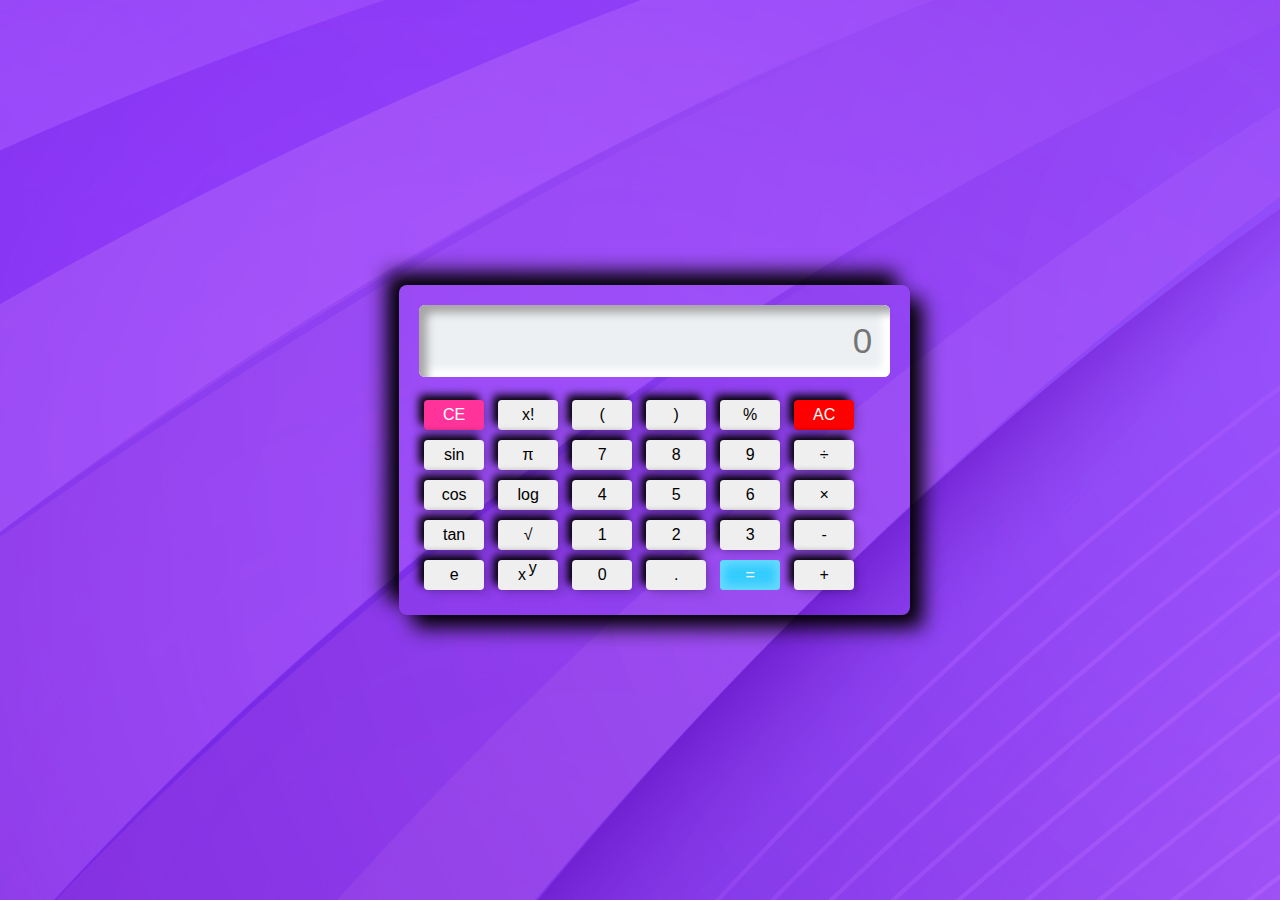
<file: OneFileCalci.html>
<!DOCTYPE html>
<html lang="en">

<head>
    <meta charset="UTF-8">
    <meta name="viewport" content="width=device-width, initial-scale=1.0">
    <title>Scientific Calculator</title>
    <link rel="stylesheet" type="text/css"
        href="https://stackpath.bootstrapcdn.com/font-awesome/4.7.0/css/font-awesome.min.css">
</head>
<style>
    body {
        padding: 0;
        margin: 0;
        display: flex;
        justify-content: center;
        align-items: center;
        min-height: 100vh;
        user-select: none;
        background-image: url("9272778.jpg");
    }

    .container {
        margin-left: 1.8em;
        padding: 20px;
        border-radius: 8px;
        box-shadow: 13px 13px 20px #000000,
            -13px -13px 20px #000000;
    }

    .content {
        width: 100%;
        margin-top: 1.7em;
        display: flex;
        justify-content: center;
        align-items: center;
        flex-direction: column;
    }

    .row button {
        width: 60px;
        height: 30px;
        font-size: 16px;
        border: none;
        outline: none;
        margin: 5px;
        border-radius: 4px;
        transition: .1s;
        box-shadow: 5px 5px 8px #00000020,
            -5px -5px 8px #000000;
    }

    .row button:hover {
        box-shadow: inset 5px 5px 8px rgba(16, 16, 16, .1),
            inset -5px -5px 8px #000000;
        background: #bebebe;
    }

    .display #screen {
        margin-bottom: .5em;
        width: auto;
        height: 70px;
        font-size: 35px;
        outline: none;
        border: none;
        text-align: right;
        padding-right: .5em;
        background: #ecf0f3;
        border-radius: 6px;
        box-shadow: inset 8px 8px 8px #a7a6a6,
            inset -8px -8px 8px #ffffff;
    }

    #eval {
        background: #33ccff;
        color: #fff;
        box-shadow: inset 5px 5px 8px #66d9ff,
            inset -5px -5px 8px #66d9ff;
    }

    #eval:hover {
        box-shadow: inset 5px 5px 8px #00ace6,
            inset -5px -5px 8px #080808;
    }

    #ac {
        background: #ff0000;
        color: #fff;
    }

    #ac:hover {
        box-shadow: inset 5px 5px 8px #2eb82e,
            inset -5px -5px 8px #33cc33;
    }

    #ce {
        background: #ff3399;
        color: #fff;
    }

    #ce:hover {
        box-shadow: inset 5px 5px 8px #e60073,
            inset -5px -5px 8px #ff3399;
    }
</style>

<body>

    <div class="container">
        <div class="display">
            <input id="screen" type="text" placeholder="0">
        </div>

        <div class="btns">
            <div class="row">
                <button id="ce" onclick="backspc()">CE</button>
                <button onclick="fact()">x!</button>
                <button class="btn">(</button>
                <button class="btn">)</button>
                <button class="btn">%</button>
                <button id="ac" onclick="screen.value=''">AC</button>
            </div>

            <div class="row">
                <button onclick="sin()">sin</button>
                <button onclick="pi()">π</button>
                <button class="btn">7</button>
                <button class="btn">8</button>
                <button class="btn">9</button>
                <button class="btn">÷</button>
            </div>

            <div class="row">
                <button onclick="cos()">cos</button>
                <button onclick="log()">log</button>
                <button class="btn">4</button>
                <button class="btn">5</button>
                <button class="btn">6</button>
                <button class="btn">×</button>
            </div>

            <div class="row">
                <button onclick="tan()">tan</button>
                <button onclick="sqrt()">√</button>
                <button class="btn">1</button>
                <button class="btn">2</button>
                <button class="btn">3</button>
                <button class="btn">-</button>
            </div>

            <div class="row">
                <button onclick="e()">e</button>
                <button onclick="pow()">x <span style="position: relative; bottom: .4em; right: .1em;">y</span>
                </button>
                <button class="btn">0</button>
                <button class="btn">.</button>
                <button id="eval" onclick="screen.value=eval(screen.value)">=</button>
                <button class="btn">+</button>
            </div>
        </div>
    </div>
</body>
<script>
    var screen = document.querySelector('#screen');
    var btn = document.querySelectorAll('.btn');

    /*============ For getting the value of btn, Here we use for loop ============*/
    for (item of btn) {
        item.addEventListener('click', (e) => {
            btntext = e.target.innerText;

            if (btntext == '×') {
                btntext = '*';
            }

            if (btntext == '÷') {
                btntext = '/';
            }
            screen.value += btntext;
        });
    }

    function sin() {
        screen.value = Math.sin(screen.value);
    }

    function cos() {
        screen.value = Math.cos(screen.value);
    }

    function tan() {
        screen.value = Math.tan(screen.value);
    }

    function pow() {
        screen.value = Math.pow(screen.value, 2);
    }

    function sqrt() {
        screen.value = Math.sqrt(screen.value, 2);
    }

    function log() {
        screen.value = Math.log(screen.value);
    }

    function pi() {
        screen.value = 3.14159265359;
    }

    function e() {
        screen.value = 2.71828182846;
    }

    function fact() {
        var i, num, f;
        f = 1
        num = screen.value;
        for (i = 1; i <= num; i++) {
            f = f * i;
        }

        i = i - 1;

        screen.value = f;
    }

    function backspc() {
        screen.value = screen.value.substr(0, screen.value.length - 1);
    }
</script>

</html>
</file>
